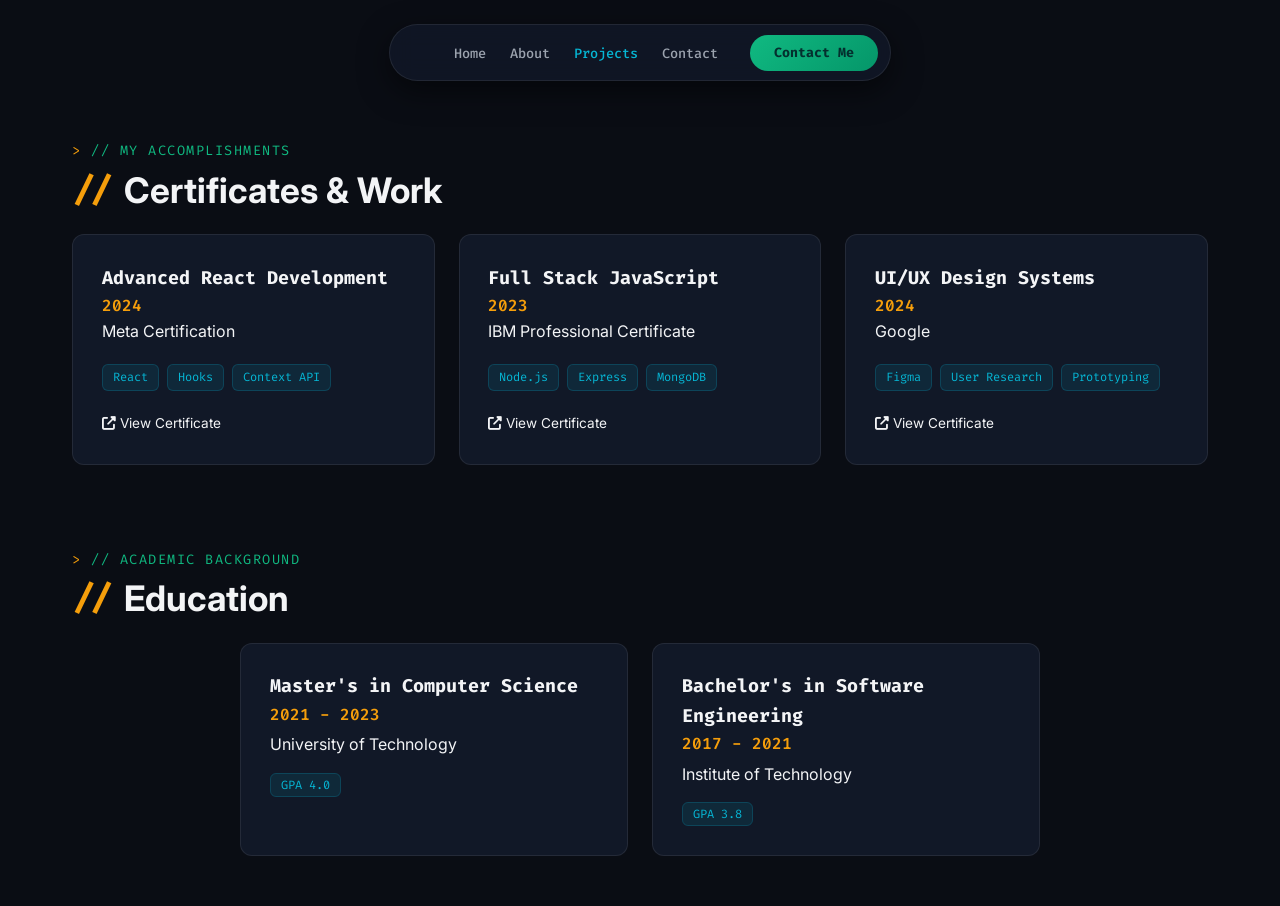
<file: mywork.html>
<!DOCTYPE html>
<html lang="en">
<head>
    <meta charset="UTF-8">
    <meta name="viewport" content="width=device-width, initial-scale=1.0">
    <title>Portfolio - Projects & Certificates</title>
    <link rel="stylesheet" href="style.css">
    <link rel="stylesheet" href="https://cdnjs.cloudflare.com/ajax/libs/font-awesome/6.4.0/css/all.min.css">
</head>
<body>

    <!-- Navbar -->
    <nav class="navbar-container">
        <div class="navbar">
            <a href="index.html" class="nav-brand"><GER /></a>
            <ul class="nav-links">
                <li><a href="index.html">Home</a></li>
                <li><a href="about.html">About</a></li>
                <li><a href="mywork.html" class="active">Projects</a></li>
                <li><a href="#">Contact</a></li>
            </ul>
            <button class="btn-hire">Contact Me</button>
        </div>
    </nav>

    <div class="container">
        <div class="work-header">
            <p class="mono-text">// MY ACCOMPLISHMENTS</p>
            <h1 class="section-title">Certificates & Work</h1>
        </div>

        <div class="cards-grid">
            <!-- Card 1 -->
            <div class="work-card">
                <div class="work-card-header">
                    <h3>Advanced React Development</h3>
                    <span>2024</span>
                </div>
                <p>Meta Certification</p>
                <div class="tags">
                    <span class="tag">React</span>
                    <span class="tag">Hooks</span>
                    <span class="tag">Context API</span>
                </div>
                <a href="#" style="color: var(--primary-dev); text-decoration: none; font-size: 0.85rem; font-family: var(--code-font);">
                    <i class="fas fa-external-link-alt"></i> View Certificate
                </a>
            </div>

            <!-- Card 2 -->
            <div class="work-card">
                <div class="work-card-header">
                    <h3>Full Stack JavaScript</h3>
                    <span>2023</span>
                </div>
                <p>IBM Professional Certificate</p>
                <div class="tags">
                    <span class="tag">Node.js</span>
                    <span class="tag">Express</span>
                    <span class="tag">MongoDB</span>
                </div>
                <a href="#" style="color: var(--primary-dev); text-decoration: none; font-size: 0.85rem; font-family: var(--code-font);">
                    <i class="fas fa-external-link-alt"></i> View Certificate
                </a>
            </div>

            <!-- Card 3 -->
            <div class="work-card">
                <div class="work-card-header">
                    <h3>UI/UX Design Systems</h3>
                    <span>2024</span>
                </div>
                <p>Google</p>
                <div class="tags">
                    <span class="tag">Figma</span>
                    <span class="tag">User Research</span>
                    <span class="tag">Prototyping</span>
                </div>
                <a href="#" style="color: var(--primary-dev); text-decoration: none; font-size: 0.85rem; font-family: var(--code-font);">
                    <i class="fas fa-external-link-alt"></i> View Certificate
                </a>
            </div>
        </div>
        
        <br><br>
        
        <!-- Education Section -->
        <div class="work-header" style="margin-top: 2rem;">
            <p class="mono-text">// ACADEMIC BACKGROUND</p>
            <h1 class="section-title">Education</h1>
        </div>

        <div class="cards-grid" style="max-width: 800px; margin: 0 auto;">
            <div class="work-card">
                <div class="work-card-header" style="margin-bottom: 0.3rem;">
                    <h3>Master's in Computer Science</h3>
                    <span>2021 - 2023</span>
                </div>
                <p style="margin-bottom: 0.8rem;">University of Technology</p>
                <span class="tag">GPA 4.0</span>
            </div>
            
            <div class="work-card">
                <div class="work-card-header" style="margin-bottom: 0.3rem;">
                    <h3>Bachelor's in Software Engineering</h3>
                    <span>2017 - 2021</span>
                </div>
                <p style="margin-bottom: 0.8rem;">Institute of Technology</p>
                <span class="tag">GPA 3.8</span>
            </div>
        </div>
    </div>

</body>
</html>
</file>
<file: style.css>
@import url('https://fonts.googleapis.com/css2?family=Fira+Code:wght@400;500;600;700&family=Inter:wght@300;400;500;600;700&display=swap');

:root {
    --bg-dark: #0a0d14;
    --bg-card: #111827;
    --bg-card-hover: #1f2937;
    --accent-green: #10b981;
    --accent-cyan: #06b6d4;
    --accent-orange: #f59e0b;
    --nav-bg: rgba(17, 24, 39, 0.85);
    --border-color: rgba(255, 255, 255, 0.08);
    --text-main: #f3f4f6;
    --text-muted: #9ca3af;
    --font-code: 'Fira Code', monospace;
    --font-main: 'Inter', sans-serif;
}

* {
    margin: 0;
    padding: 0;
    box-sizing: border-box;
    font-family: var(--font-main);
}

body {
    background-color: var(--bg-dark);
    color: var(--text-main);
    line-height: 1.6;
    overflow-x: hidden;
}

.mono-text {
    font-family: var(--font-code);
    text-transform: uppercase;
    font-size: 0.85rem;
    letter-spacing: 1.5px;
    color: var(--accent-green);
}

.mono-text::before {
    content: "> ";
    color: var(--accent-orange);
}

/* Navbar */
.navbar-container {
    display: flex;
    justify-content: center;
    padding: 1.5rem 0;
    position: fixed;
    width: 100%;
    top: 0;
    z-index: 100;
}

.navbar {
    background-color: var(--nav-bg);
    backdrop-filter: blur(12px);
    padding: 0.6rem 0.8rem 0.6rem 2rem;
    border-radius: 50px;
    display: flex;
    align-items: center;
    gap: 2rem;
    border: 1px solid var(--border-color);
    box-shadow: 0 10px 30px rgba(0, 0, 0, 0.5);
}

.nav-brand {
    color: var(--accent-green);
    font-family: var(--font-code);
    font-weight: 700;
    font-size: 1.1rem;
    text-decoration: none;
    letter-spacing: 1px;
}

.nav-links {
    display: flex;
    gap: 1.5rem;
    list-style: none;
}

.nav-links a {
    text-decoration: none;
    color: var(--text-muted);
    font-size: 0.85rem;
    font-family: var(--font-code);
    font-weight: 500;
    transition: all 0.3s;
}

.nav-links a:hover, .nav-links a.active {
    color: var(--accent-cyan);
}

.btn-hire {
    background: linear-gradient(135deg, var(--accent-green), #059669);
    color: #042f2e;
    border: none;
    padding: 0.6rem 1.5rem;
    border-radius: 50px;
    font-family: var(--font-code);
    font-weight: 700;
    cursor: pointer;
    transition: transform 0.3s, box-shadow 0.3s;
}

.btn-hire:hover {
    transform: translateY(-2px);
    box-shadow: 0 4px 20px rgba(16, 185, 129, 0.4);
}

/* Container */
.container {
    max-width: 1200px;
    margin: 140px auto 50px;
    padding: 0 2rem;
}

/* Section Titles */
.section-title {
    font-size: 2.2rem;
    font-weight: 700;
    display: flex;
    align-items: center;
    gap: 10px;
    margin-bottom: 1rem;
}

.section-title::before {
    content: "// ";
    color: var(--accent-orange);
    font-family: var(--font-code);
}

/* Buttons */
.btn-primary {
    display: inline-flex;
    align-items: center;
    gap: 8px;
    background-color: transparent;
    color: var(--accent-green);
    border: 1px solid var(--accent-green);
    text-decoration: none;
    padding: 0.7rem 1.8rem;
    border-radius: 8px;
    font-family: var(--font-code);
    font-weight: 600;
    transition: all 0.3s;
}

.btn-primary:hover {
    background-color: rgba(16, 185, 129, 0.1);
    box-shadow: 0 0 15px rgba(16, 185, 129, 0.2);
}

/* Social Icons */
.social-icons {
    display: flex;
    gap: 1rem;
    margin-left: 1.5rem;
}

.social-icons a {
    color: var(--text-muted);
    font-size: 1.1rem;
    background: var(--bg-card);
    border: 1px solid var(--border-color);
    width: 42px;
    height: 42px;
    display: flex;
    align-items: center;
    justify-content: center;
    border-radius: 8px;
    text-decoration: none;
    transition: all 0.3s;
}

.social-icons a:hover {
    color: var(--accent-cyan);
    border-color: var(--accent-cyan);
    transform: translateY(-2px);
}

/* Hero Section */
.hero {
    display: flex;
    align-items: center;
    justify-content: space-between;
    min-height: 65vh;
}

.hero-content {
    flex: 1;
}

.hero-title {
    font-size: 3.5rem;
    font-weight: 800;
    line-height: 1.1;
    margin: 1rem 0;
    color: var(--text-main);
}

.hero-subtitle {
    font-size: 2rem;
    font-family: var(--font-code);
    color: var(--accent-cyan);
    margin-bottom: 1.5rem;
}

.hero-desc {
    color: var(--text-muted);
    max-width: 520px;
    margin-bottom: 2rem;
    font-size: 1rem;
}

.hero-actions {
    display: flex;
    align-items: center;
}

.hero-image {
    flex: 1;
    display: flex;
    justify-content: flex-end;
}

.hero-image img {
    max-width: 100%;
    height: auto;
    border-radius: 12px;
    border: 1px solid var(--border-color);
    box-shadow: 0 20px 40px rgba(0, 0, 0, 0.6);
}

/* Tech Stack Banner */
.tech-banner {
    background: var(--bg-card);
    border-top: 1px solid var(--border-color);
    border-bottom: 1px solid var(--border-color);
    padding: 1.2rem 0;
    display: flex;
    justify-content: center;
    gap: 4rem;
    align-items: center;
    color: var(--text-muted);
    font-family: var(--font-code);
    font-size: 0.9rem;
    width: 100vw;
    margin-left: calc(-50vw + 50%);
}

.tech-item {
    display: flex;
    align-items: center;
    gap: 10px;
}

.tech-item i {
    color: var(--accent-green);
}

/* Work Cards */
.cards-grid {
    display: grid;
    grid-template-columns: repeat(auto-fit, minmax(300px, 1fr));
    gap: 1.5rem;
}

.work-card {
    background-color: var(--bg-card);
    padding: 1.8rem;
    border-radius: 12px;
    border: 1px solid var(--border-color);
    transition: all 0.3s;
}

.work-card:hover {
    transform: translateY(-4px);
    border-color: var(--accent-green);
    background-color: var(--bg-card-hover);
}

.work-card-header h3 {
    font-size: 1.15rem;
    font-family: var(--font-code);
}

.work-card-header span {
    color: var(--accent-orange);
    font-family: var(--font-code);
    font-weight: 600;
}

.tags {
    display: flex;
    gap: 8px;
    flex-wrap: wrap;
    margin: 1.2rem 0;
}

.tag {
    background-color: rgba(6, 182, 212, 0.1);
    color: var(--accent-cyan);
    border: 1px solid rgba(6, 182, 212, 0.2);
    padding: 3px 10px;
    border-radius: 6px;
    font-family: var(--font-code);
    font-size: 0.75rem;
}/* Tech Stack Infinite Scrolling Banner */
.tech-banner-container {
    width: 100vw;
    margin-left: calc(-50vw + 50%);
    background-color: var(--bg-card);
    border-top: 1px solid var(--border-color);
    border-bottom: 1px solid var(--border-color);
    padding: 1.2rem 0;
    overflow: hidden;
    position: relative;
    display: flex;
}

.tech-banner-container::before,
.tech-banner-container::after {
    content: '';
    position: absolute;
    top: 0;
    width: 100px;
    height: 100%;
    z-index: 2;
    pointer-events: none;
}

.tech-banner-container::before {
    left: 0;
    background: linear-gradient(to right, var(--bg-dark), transparent);
}

.tech-banner-container::after {
    right: 0;
    background: linear-gradient(to left, var(--bg-dark), transparent);
}

.tech-track {
    display: flex;
    gap: 3rem;
    align-items: center;
    white-space: nowrap;
    animation: scrollBanner 25s linear infinite;
}

.tech-track:hover {
    animation-play-state: paused; /* หยุดเลื่อนชั่วคราวเมื่อเอาเมาส์ชี้ */
}

.tech-item {
    display: flex;
    align-items: center;
    gap: 10px;
    color: var(--text-muted);
    font-family: var(--code-font);
    font-size: 0.9rem;
    font-weight: 500;
    padding: 0.4rem 1rem;
    background: rgba(255, 255, 255, 0.02);
    border: 1px solid var(--border-color);
    border-radius: 8px;
    transition: all 0.3s ease;
}

.tech-item i {
    color: var(--primary-dev);
    font-size: 1.2rem;
}

.tech-item:hover {
    color: var(--text-main);
    border-color: var(--primary-dev);
    box-shadow: 0 0 15px var(--primary-glow);
    transform: translateY(-2px);
}

@keyframes scrollBanner {
    0% {
        transform: translateX(0);
    }
    100% {
        transform: translateX(-50%);
    }
}
</file>
